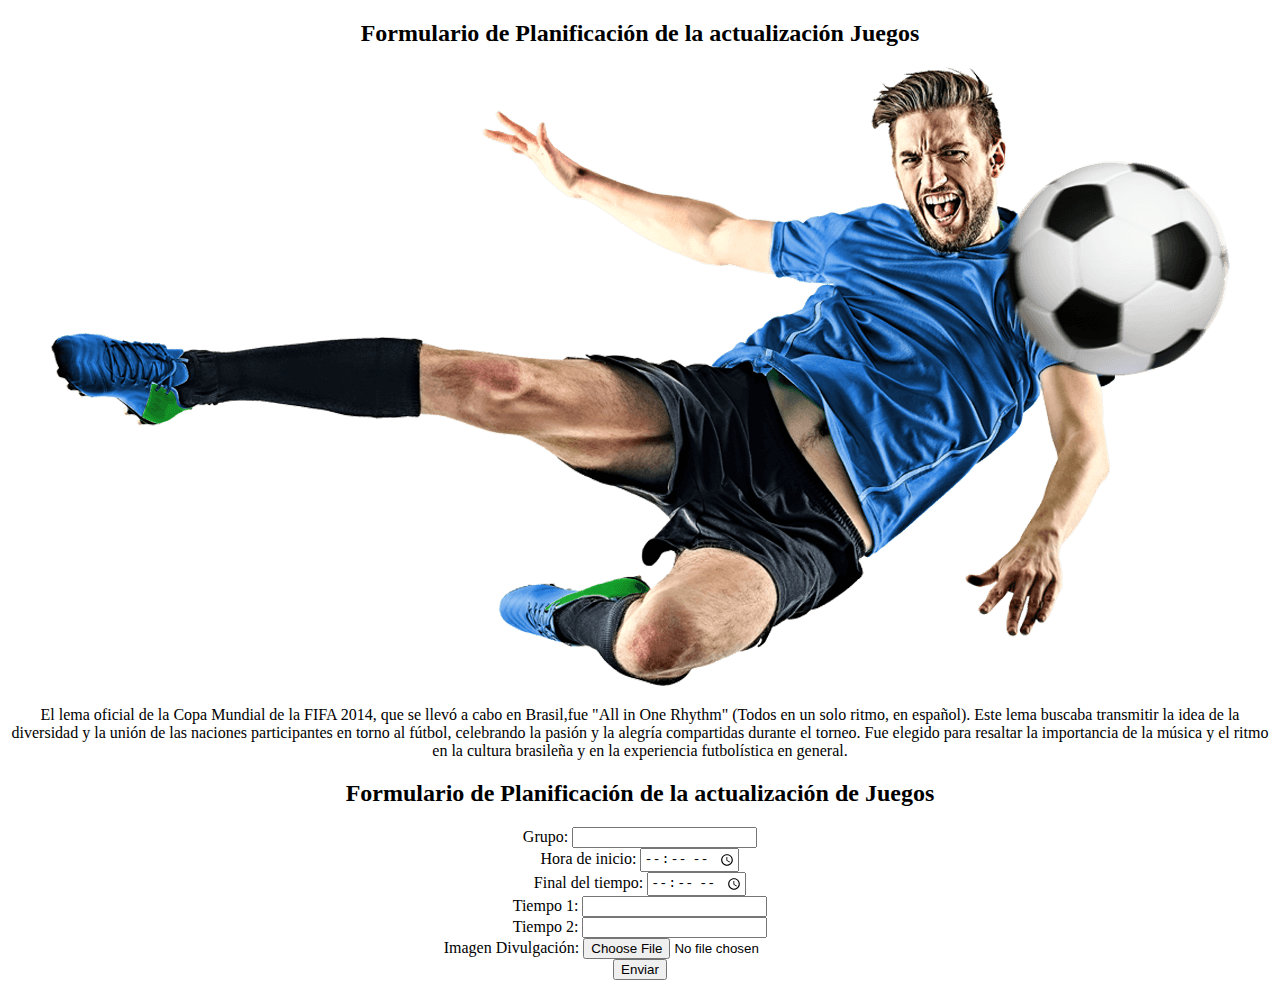
<file: Registro.html>
<!DOCTYPE html>
<html>
    <head>
        <meta http-equiv="content-type" content="text/html; charset=utf-8" />
        <title>registro</title> 
    </head>
<body>
  <center><center><h2>Formulario de Planificación de la actualización Juegos</h2></center></center>
  <center><img src="img/Football_Player.png""Logo"></center>

  <center><p> El lema oficial de la Copa Mundial de la FIFA 2014, que se llevó a cabo en Brasil,fue "All in One Rhythm"
   (Todos en un solo ritmo, en español). Este lema buscaba transmitir la idea de la diversidad y la unión de las naciones 
   participantes en torno al fútbol, celebrando la pasión y la alegría compartidas durante el torneo.
   Fue elegido para resaltar la importancia de la música y el ritmo en la cultura brasileña y en la experiencia futbolística en general.</p></center>

    <center><section id="registro">
        <h2>Formulario de Planificación de la actualización de Juegos</h2>
        <form>
          <label for="grupo">Grupo:</label>
          <input type="text" id="grupo" name="grupo"><br>
    
          <label for="horaInicio">Hora de inicio:</label>
          <input type="time" id="horaInicio" name="horaInicio"><br>
    
          <label for="horaFinal">Final del tiempo:</label>
          <input type="time" id="horaFinal" name="horaFinal"><br>
    
          <label for="tiempo1">Tiempo 1:</label>
          <input type="text" id="tiempo1" name="tiempo1"><br>
    
          <label for="tiempo2">Tiempo 2:</label>
          <input type="text" id="tiempo2" name="tiempo2"><br>
    
          <label for="imagen">Imagen Divulgación:</label>
          <input type="file" id="imagen" name="imagen"><br>
    
          <input type="submit" value="Enviar">
        </form>
      </center>
      </section>
</body>
</html>
</file>
